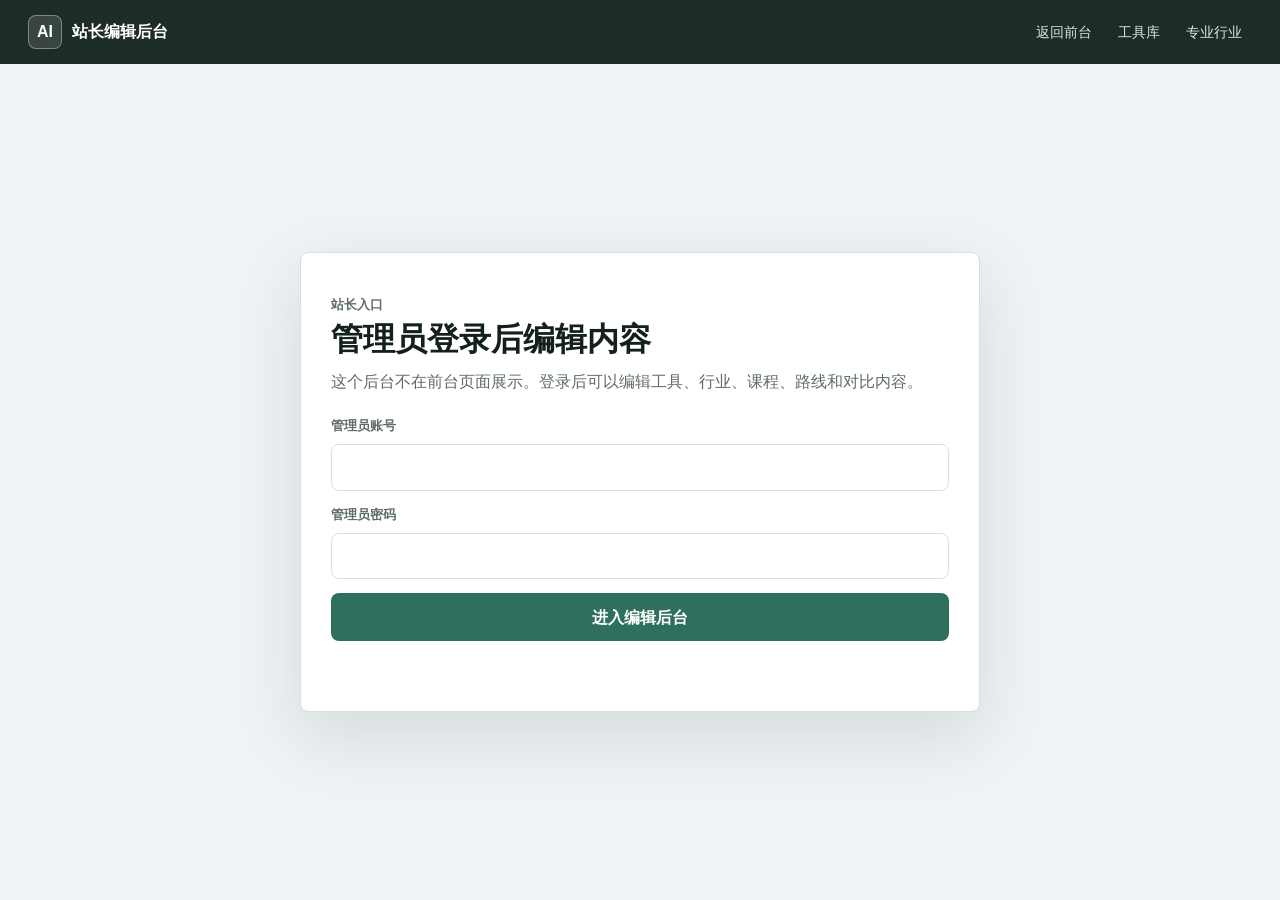
<file: editor.html>
<!doctype html>
<html lang="zh-CN">
  <head>
    <meta charset="utf-8">
    <meta name="viewport" content="width=device-width, initial-scale=1">
    <title>站长编辑后台｜AI教材资源导航</title>
    <link rel="stylesheet" href="styles.css?v=creator-upload-1">
    <link rel="stylesheet" href="editor.css?v=creator-upload-1">
    <script defer src="content-data.js?v=creator-upload-1"></script>
    <script defer src="cloudbase-config.js?v=creator-upload-1"></script>
    <script defer src="creator-platform.js?v=creator-upload-1"></script>
    <script defer src="editor.js?v=creator-upload-1"></script>
  </head>
  <body class="editor-body">
    <header class="editor-header">
      <a class="brand" href="index.html">
        <span class="brand-mark" aria-hidden="true">AI</span>
        <span>站长编辑后台</span>
      </a>
      <nav class="main-nav" aria-label="编辑后台导航">
        <a href="index.html">返回前台</a>
        <a href="index.html#tools">工具库</a>
        <a href="index.html#industries">专业行业</a>
        <button class="admin-logout" type="button" id="admin-logout" hidden>退出登录</button>
      </nav>
    </header>

    <main class="editor-login" id="admin-login-panel">
      <section class="login-card" aria-labelledby="admin-login-title">
        <p class="eyebrow">站长入口</p>
        <h1 id="admin-login-title">管理员登录后编辑内容</h1>
        <p>这个后台不在前台页面展示。登录后可以编辑工具、行业、课程、路线和对比内容。</p>
        <form id="admin-login-form" class="admin-login-form">
          <label>
            <span>管理员账号</span>
            <input name="username" type="text" autocomplete="username" required>
          </label>
          <label>
            <span>管理员密码</span>
            <input name="password" type="password" autocomplete="current-password" required>
          </label>
          <button class="primary-action" type="submit">进入编辑后台</button>
        </form>
        <p class="status-text" id="admin-login-status" aria-live="polite"></p>
      </section>
    </main>

    <main class="editor-app" id="editor-app" hidden>
      <section class="editor-hero">
        <div>
          <p class="eyebrow">内容管理</p>
          <h1>不用改代码，直接编辑网站内容</h1>
          <p>先在这里改内容，点“保存到本机预览”后返回前台查看效果。确认无误后导出新版内容文件。</p>
        </div>
        <div class="editor-actions">
          <button class="primary-action" type="button" id="save-preview">保存到本机预览</button>
          <button class="secondary-action" type="button" id="export-data">导出 content-data.js</button>
          <button class="secondary-action danger-action" type="button" id="clear-preview">清除预览</button>
        </div>
      </section>

      <section class="editor-shell" aria-label="内容编辑区">
        <aside class="editor-sidebar">
          <label class="editor-label" for="collection-select">编辑内容</label>
          <select id="collection-select">
            <option value="tools">AI工具</option>
            <option value="industries">专业行业</option>
            <option value="tutorials">课程教程</option>
            <option value="videoSubmissions">视频审核</option>
            <option value="routes">岗位路线</option>
            <option value="comparisons">工具对比</option>
          </select>

          <div class="editor-list-actions">
            <button class="small-action" type="button" id="add-item">新增</button>
            <button class="small-action" type="button" id="duplicate-item">复制</button>
            <button class="small-action danger-action" type="button" id="delete-item">删除</button>
          </div>

          <input class="editor-search" id="editor-search" type="search" placeholder="搜索当前列表">
          <div class="editor-list" id="editor-list"></div>
        </aside>

        <section class="editor-form-panel">
          <div class="editor-form-heading">
            <div>
              <p class="eyebrow" id="form-eyebrow">AI工具</p>
              <h2 id="form-title">正在载入</h2>
            </div>
            <p id="editor-status" class="status-text" aria-live="polite"></p>
          </div>

          <form id="item-form" class="editor-form"></form>
        </section>
      </section>
    </main>
  </body>
</html>
</file>
<file: styles.css>
:root {
  --ink: #13201b;
  --muted: #5f6d66;
  --paper: #fbfaf6;
  --surface: #ffffff;
  --line: #d9ded8;
  --green: #2f6f5e;
  --green-dark: #18483c;
  --blue: #315c99;
  --coral: #c95632;
  --amber: #b88418;
  --mint: #e8f2ed;
  --sky: #e8eef8;
  --sand: #f6f0df;
  --shadow: 0 18px 50px rgba(30, 45, 39, 0.16);
  --radius: 8px;
  font-family: "Microsoft YaHei", "PingFang SC", "Noto Sans SC", Arial, sans-serif;
}

* {
  box-sizing: border-box;
}

html {
  scroll-behavior: smooth;
}

body {
  margin: 0;
  color: var(--ink);
  background: var(--paper);
  line-height: 1.6;
}

body.modal-open {
  overflow: hidden;
}

a {
  color: inherit;
  text-decoration: none;
}

button,
input {
  font: inherit;
}

button {
  cursor: pointer;
}

.container {
  width: min(1180px, calc(100% - 40px));
  margin: 0 auto;
}

.skip-link {
  position: absolute;
  left: 16px;
  top: 12px;
  z-index: 100;
  transform: translateY(-140%);
  background: var(--ink);
  color: white;
  padding: 8px 12px;
  border-radius: var(--radius);
}

.skip-link:focus {
  transform: translateY(0);
}

.sr-only {
  position: absolute;
  width: 1px;
  height: 1px;
  padding: 0;
  margin: -1px;
  overflow: hidden;
  clip: rect(0, 0, 0, 0);
  white-space: nowrap;
  border: 0;
}

.site-header {
  position: sticky;
  top: 0;
  z-index: 20;
  display: flex;
  align-items: center;
  justify-content: space-between;
  gap: 20px;
  min-height: 64px;
  padding: 0 28px;
  border-bottom: 1px solid rgba(255, 255, 255, 0.22);
  color: white;
  background: rgba(18, 32, 27, 0.88);
  backdrop-filter: blur(14px);
}

.brand {
  display: inline-flex;
  align-items: center;
  gap: 10px;
  font-weight: 800;
  white-space: nowrap;
}

.brand-mark {
  display: inline-grid;
  place-items: center;
  width: 34px;
  height: 34px;
  border: 1px solid rgba(255, 255, 255, 0.35);
  border-radius: var(--radius);
  background: rgba(255, 255, 255, 0.12);
  letter-spacing: 0;
}

.main-nav {
  display: flex;
  align-items: center;
  gap: 6px;
  flex-wrap: wrap;
  justify-content: flex-end;
}

.main-nav a {
  padding: 8px 10px;
  border-radius: 999px;
  color: rgba(255, 255, 255, 0.86);
  font-size: 14px;
}

.main-nav a:hover,
.main-nav a:focus-visible {
  background: rgba(255, 255, 255, 0.14);
  color: white;
}

.hero {
  position: relative;
  min-height: min(720px, calc(100vh - 64px));
  display: grid;
  align-items: center;
  padding: 72px 0 58px;
  color: white;
  background:
    linear-gradient(90deg, rgba(17, 28, 24, 0.92), rgba(17, 28, 24, 0.62), rgba(17, 28, 24, 0.32)),
    url("assets/hero-ai-resource-map.png") center / cover no-repeat;
}

.hero-overlay {
  position: absolute;
  inset: 0;
  background: rgba(0, 0, 0, 0.08);
}

.hero-inner {
  position: relative;
  z-index: 1;
}

.eyebrow {
  margin: 0 0 12px;
  color: var(--coral);
  font-size: 13px;
  font-weight: 800;
  letter-spacing: 0;
}

.hero .eyebrow {
  color: #f7c36d;
}

h1,
h2,
h3,
p {
  overflow-wrap: anywhere;
}

h1 {
  max-width: 820px;
  margin: 0;
  font-size: clamp(36px, 6vw, 72px);
  line-height: 1.04;
  letter-spacing: 0;
}

h2 {
  margin: 0;
  font-size: clamp(26px, 4vw, 42px);
  line-height: 1.16;
  letter-spacing: 0;
}

h3 {
  margin: 0;
  font-size: 19px;
  line-height: 1.35;
  letter-spacing: 0;
}

.hero-copy {
  max-width: 680px;
  margin: 22px 0 28px;
  color: rgba(255, 255, 255, 0.86);
  font-size: 18px;
}

.hero-search {
  display: flex;
  align-items: center;
  gap: 10px;
  width: min(760px, 100%);
}

.hero-search input {
  min-width: 0;
  flex: 1;
  height: 56px;
  padding: 0 18px;
  border: 1px solid rgba(255, 255, 255, 0.34);
  border-radius: var(--radius);
  color: white;
  background: rgba(255, 255, 255, 0.12);
  outline: none;
  box-shadow: 0 16px 34px rgba(0, 0, 0, 0.16);
}

.hero-search input::placeholder {
  color: rgba(255, 255, 255, 0.68);
}

.hero-search input:focus {
  border-color: white;
  background: rgba(255, 255, 255, 0.17);
}

.hero-search button,
.primary-action,
.secondary-action {
  min-height: 48px;
  border-radius: var(--radius);
  border: 1px solid transparent;
  padding: 0 18px;
  font-weight: 800;
}

.hero-search button {
  color: var(--ink);
  background: #f7c36d;
}

.hero-stats {
  display: grid;
  grid-template-columns: repeat(3, minmax(0, 160px));
  gap: 12px;
  margin-top: 28px;
}

.hero-stats div {
  padding: 14px 16px;
  border: 1px solid rgba(255, 255, 255, 0.24);
  border-radius: var(--radius);
  background: rgba(255, 255, 255, 0.1);
}

.hero-stats strong {
  display: block;
  font-size: 28px;
  line-height: 1;
}

.hero-stats span {
  display: block;
  margin-top: 6px;
  color: rgba(255, 255, 255, 0.78);
  font-size: 13px;
}

.section {
  padding: 82px 0;
}

.section-tools,
.section-operate {
  background: var(--paper);
}

.section-courses {
  background: #eef5f1;
}

.section-compare {
  background: #f3efe5;
}

.section-community {
  background: #f7f4ec;
}

.section-industries {
  background: #edf3f6;
}

.section-heading {
  display: flex;
  align-items: flex-end;
  justify-content: space-between;
  gap: 24px;
  margin-bottom: 28px;
}

.section-note {
  max-width: 360px;
  margin: 0;
  color: var(--muted);
}

.filter-panel {
  display: grid;
  gap: 18px;
  padding: 18px;
  margin-bottom: 26px;
  border: 1px solid var(--line);
  border-radius: var(--radius);
  background: var(--surface);
}

.filter-panel.compact {
  grid-template-columns: auto 1fr;
  align-items: center;
}

.filter-label {
  margin: 0 0 8px;
  color: var(--muted);
  font-size: 13px;
  font-weight: 800;
}

.compact .filter-label {
  margin: 0;
}

.chip-row {
  display: flex;
  flex-wrap: wrap;
  gap: 8px;
}

.filter-chip {
  min-height: 36px;
  border: 1px solid var(--line);
  border-radius: 999px;
  padding: 0 13px;
  color: var(--ink);
  background: white;
}

.filter-chip:hover,
.filter-chip:focus-visible {
  border-color: var(--green);
}

.filter-chip.is-active {
  color: white;
  border-color: var(--green);
  background: var(--green);
}

.tool-grid,
.course-grid,
.route-grid,
.industry-grid {
  display: grid;
  gap: 16px;
}

.tool-grid {
  grid-template-columns: repeat(4, minmax(0, 1fr));
}

.course-grid,
.route-grid {
  grid-template-columns: repeat(3, minmax(0, 1fr));
}

.industry-grid {
  grid-template-columns: repeat(2, minmax(0, 1fr));
}

.tool-card,
.course-card,
.route-card,
.industry-card {
  display: flex;
  flex-direction: column;
  min-height: 100%;
  border: 1px solid var(--line);
  border-radius: var(--radius);
  background: var(--surface);
  box-shadow: 0 10px 28px rgba(30, 45, 39, 0.06);
}

.tool-card {
  padding: 18px;
}

.course-card,
.route-card,
.industry-card {
  padding: 20px;
}

.course-card-link {
  cursor: pointer;
  transition: border-color 0.18s ease, box-shadow 0.18s ease, transform 0.18s ease;
}

.course-card-link:hover,
.course-card-link:focus-visible {
  border-color: var(--green);
  box-shadow: 0 16px 34px rgba(30, 45, 39, 0.12);
  transform: translateY(-2px);
  outline: none;
}

.course-enter {
  align-self: flex-start;
  margin-top: auto;
  padding-top: 16px;
  color: var(--green-dark);
  font-weight: 900;
}

.card-topline,
.course-meta {
  display: flex;
  align-items: center;
  justify-content: space-between;
  gap: 10px;
  margin-bottom: 14px;
}

.category-pill,
.type-pill,
.level-pill {
  display: inline-flex;
  align-items: center;
  min-height: 28px;
  padding: 0 9px;
  border-radius: 999px;
  color: var(--green-dark);
  background: var(--mint);
  font-size: 12px;
  font-weight: 800;
}

.type-pill {
  color: #6e4510;
  background: #f8e7bd;
}

.level-pill {
  color: #244977;
  background: var(--sky);
}

.tool-card p,
.course-card p,
.route-card p,
.industry-card p {
  margin: 10px 0 0;
  color: var(--muted);
}

.tool-card ul,
.course-card ul,
.route-card ul,
.industry-card ul {
  padding-left: 20px;
  margin: 14px 0 0;
  color: var(--muted);
}

.tool-card li + li,
.course-card li + li,
.route-card li + li,
.industry-card li + li {
  margin-top: 6px;
}

.industry-card h4 {
  margin: 0;
  font-size: 14px;
}

.industry-columns {
  display: grid;
  grid-template-columns: repeat(2, minmax(0, 1fr));
  gap: 12px;
  margin-top: 18px;
}

.industry-columns div,
.risk-box {
  padding: 14px;
  border: 1px solid var(--line);
  border-radius: var(--radius);
  background: #f9fbfa;
}

.risk-box {
  margin-top: 16px;
  border-color: #e7c7aa;
  background: #fff5eb;
}

.risk-box strong {
  display: block;
  color: #8a3d20;
}

.role-tags {
  display: flex;
  flex-wrap: wrap;
  gap: 6px;
  margin: 14px 0;
}

.role-tags span {
  padding: 4px 8px;
  border-radius: 999px;
  color: var(--muted);
  background: #f1f3ee;
  font-size: 12px;
}

.card-actions {
  display: flex;
  align-items: center;
  gap: 10px;
  margin-top: auto;
  padding-top: 18px;
}

.detail-button,
.source-link {
  display: inline-flex;
  align-items: center;
  justify-content: center;
  min-height: 38px;
  border-radius: var(--radius);
  font-weight: 800;
  font-size: 14px;
}

.detail-button {
  border: 1px solid var(--green);
  padding: 0 12px;
  color: white;
  background: var(--green);
}

.source-link {
  border: 1px solid var(--line);
  padding: 0 10px;
  color: var(--green-dark);
  background: white;
}

.comparison-table-wrap {
  overflow-x: auto;
  border: 1px solid var(--line);
  border-radius: var(--radius);
  background: white;
}

.comparison-table {
  width: 100%;
  min-width: 720px;
  border-collapse: collapse;
}

.comparison-table th,
.comparison-table td {
  padding: 16px;
  border-bottom: 1px solid var(--line);
  text-align: left;
  vertical-align: top;
}

.comparison-table th {
  color: var(--green-dark);
  background: var(--mint);
}

.comparison-table tr:last-child td {
  border-bottom: 0;
}

.operate-layout {
  display: grid;
  grid-template-columns: minmax(0, 1.1fr) minmax(320px, 0.9fr);
  gap: 34px;
  align-items: center;
}

.operate-copy {
  max-width: 700px;
  color: var(--muted);
  font-size: 17px;
}

.action-row {
  display: flex;
  flex-wrap: wrap;
  gap: 10px;
  margin-top: 24px;
}

.primary-action {
  color: white;
  background: var(--green);
}

.secondary-action {
  color: var(--green-dark);
  border-color: var(--line);
  background: white;
}

.status-text {
  min-height: 28px;
  margin: 14px 0 0;
  color: var(--green-dark);
  font-weight: 700;
}

.field-hint {
  margin: 6px 0 0;
  color: var(--muted);
  font-size: 0.9rem;
}

.auth-code-row {
  display: grid;
  grid-template-columns: minmax(0, 1fr) auto;
  gap: 10px;
  align-items: end;
}

.upload-progress {
  border: 1px solid var(--line);
  border-radius: var(--radius);
  padding: 12px;
  background: rgba(255, 255, 255, 0.72);
}

.upload-progress div {
  display: flex;
  justify-content: space-between;
  gap: 12px;
  margin-bottom: 8px;
  color: var(--muted);
  font-size: 0.9rem;
}

.upload-progress progress {
  width: 100%;
  height: 10px;
  accent-color: var(--green);
}

.operate-board {
  display: grid;
  grid-template-columns: repeat(2, minmax(0, 1fr));
  gap: 12px;
}

.operate-board div {
  min-height: 120px;
  padding: 18px;
  border-radius: var(--radius);
  border: 1px solid var(--line);
  background: white;
}

.operate-board span {
  display: block;
  color: var(--muted);
  font-size: 13px;
  font-weight: 800;
}

.operate-board strong {
  display: block;
  margin-top: 18px;
  font-size: 26px;
  line-height: 1.1;
}

.modal {
  position: fixed;
  inset: 0;
  z-index: 60;
}

.modal-backdrop {
  position: absolute;
  inset: 0;
  background: rgba(15, 23, 20, 0.62);
}

.modal-panel {
  position: relative;
  width: min(760px, calc(100% - 28px));
  max-height: calc(100vh - 40px);
  margin: 20px auto;
  overflow: auto;
  border-radius: var(--radius);
  background: white;
  box-shadow: var(--shadow);
}

.modal-close {
  position: sticky;
  top: 12px;
  left: calc(100% - 52px);
  z-index: 2;
  width: 40px;
  height: 40px;
  border: 1px solid var(--line);
  border-radius: 999px;
  color: var(--ink);
  background: white;
  font-size: 24px;
  line-height: 1;
}

.modal-body {
  padding: 4px 28px 30px;
}

.modal-body h2 {
  margin-bottom: 8px;
}

.modal-summary {
  color: var(--muted);
  font-size: 17px;
}

.course-learning-page {
  padding-bottom: 34px;
}

.course-learning-layout {
  display: grid;
  grid-template-columns: minmax(0, 1.45fr) minmax(260px, 0.75fr);
  gap: 16px;
  margin-top: 22px;
}

.course-video-frame,
.course-study-card,
.course-steps-panel {
  border: 1px solid var(--line);
  border-radius: var(--radius);
  background: #fbfcfa;
}

.course-video-frame {
  display: grid;
  place-items: center;
  min-height: 320px;
  padding: 28px;
  color: white;
  background:
    linear-gradient(135deg, rgba(17, 28, 24, 0.94), rgba(46, 100, 83, 0.78)),
    repeating-linear-gradient(45deg, rgba(255, 255, 255, 0.06) 0 1px, transparent 1px 18px);
}

.course-video-frame.has-video {
  background:
    linear-gradient(135deg, rgba(19, 52, 68, 0.94), rgba(36, 73, 119, 0.78)),
    repeating-linear-gradient(45deg, rgba(255, 255, 255, 0.06) 0 1px, transparent 1px 18px);
}

.course-video-frame div {
  max-width: 520px;
  text-align: center;
}

.course-video-frame strong {
  display: block;
  margin-top: 14px;
  font-size: 24px;
}

.course-video-frame p {
  color: rgba(255, 255, 255, 0.78);
}

.course-video-frame a {
  margin-top: 14px;
}

.course-player-wrap {
  width: min(100%, 880px);
  display: grid;
  gap: 12px;
}

.course-video-frame .course-player-wrap {
  max-width: 880px;
}

.course-player {
  width: 100%;
  aspect-ratio: 16 / 9;
  border: 0;
  border-radius: var(--radius-sm);
  background: #101820;
}

.course-player-fallback {
  display: grid;
  gap: 8px;
  justify-items: center;
  color: rgba(255, 255, 255, 0.78);
}

.play-mark {
  display: inline-grid;
  place-items: center;
  width: 58px;
  height: 58px;
  border: 1px solid rgba(255, 255, 255, 0.28);
  border-radius: 50%;
  background: rgba(255, 255, 255, 0.16);
  font-size: 22px;
}

.course-study-card {
  padding: 20px;
}

.course-study-card h3,
.course-steps-panel h3 {
  margin: 0;
}

.course-info-list {
  display: grid;
  gap: 12px;
  margin: 16px 0 0;
}

.course-info-list div {
  padding-bottom: 12px;
  border-bottom: 1px solid var(--line);
}

.course-info-list div:last-child {
  padding-bottom: 0;
  border-bottom: 0;
}

.course-info-list dt {
  color: var(--muted);
  font-size: 12px;
  font-weight: 900;
}

.course-info-list dd {
  margin: 5px 0 0;
  color: var(--ink);
  font-weight: 800;
}

.course-steps-panel {
  margin-top: 16px;
  padding: 20px;
}

.course-step-list {
  display: grid;
  gap: 10px;
  padding: 0;
  margin: 18px 0 0;
  list-style: none;
}

.course-step-list li {
  display: grid;
  grid-template-columns: 48px minmax(0, 1fr);
  gap: 12px;
  align-items: start;
  padding: 12px;
  border: 1px solid var(--line);
  border-radius: var(--radius);
  background: white;
}

.course-step-list span {
  display: grid;
  place-items: center;
  height: 36px;
  border-radius: 50%;
  color: white;
  background: var(--green);
  font-weight: 900;
}

.course-step-list p {
  margin: 6px 0 0;
  color: var(--ink);
  font-weight: 800;
}

.detail-grid {
  display: grid;
  grid-template-columns: repeat(2, minmax(0, 1fr));
  gap: 12px;
  margin: 22px 0;
}

.detail-grid div {
  padding: 14px;
  border: 1px solid var(--line);
  border-radius: var(--radius);
  background: #f8faf7;
}

.detail-grid span {
  display: block;
  color: var(--muted);
  font-size: 12px;
  font-weight: 800;
}

.detail-grid strong {
  display: block;
  margin-top: 6px;
}

.detail-section {
  margin-top: 22px;
}

.detail-section h3 {
  font-size: 16px;
}

.detail-section ul {
  padding-left: 20px;
  margin: 10px 0 0;
  color: var(--muted);
}

.install-guide-section {
  margin-top: 24px;
}

.compact-heading {
  align-items: flex-start;
  margin-bottom: 16px;
}

.modal-guide-grid {
  display: grid;
  grid-template-columns: repeat(2, minmax(0, 1fr));
  gap: 12px;
}

.modal-guide-card {
  display: grid;
  grid-template-columns: 108px minmax(0, 1fr);
  gap: 12px;
  padding: 12px;
  border: 1px solid var(--line);
  border-radius: var(--radius);
  background: #fbfcfa;
}

.modal-guide-card img {
  width: 108px;
  height: 92px;
  border-radius: var(--radius);
  object-fit: cover;
}

.modal-guide-card h4 {
  margin: 8px 0 0;
  font-size: 15px;
}

.modal-guide-card p {
  margin: 6px 0 0;
  color: var(--muted);
  font-size: 13px;
}

.site-footer {
  padding: 28px 0;
  color: rgba(255, 255, 255, 0.76);
  background: #13201b;
}

.footer-inner {
  display: flex;
  align-items: center;
  justify-content: space-between;
  gap: 18px;
  flex-wrap: wrap;
}

.footer-inner p {
  margin: 0;
}

.empty-state {
  grid-column: 1 / -1;
  padding: 36px;
  border: 1px dashed var(--line);
  border-radius: var(--radius);
  color: var(--muted);
  background: white;
}

.community-shell {
  display: grid;
  grid-template-columns: 290px minmax(0, 1fr);
  gap: 18px;
  align-items: start;
}

.community-panel,
.community-main {
  border: 1px solid var(--line);
  border-radius: var(--radius);
  background: white;
}

.community-panel {
  position: sticky;
  top: 84px;
  padding: 18px;
}

.member-card h3,
.member-card p {
  margin: 0;
}

.member-card p {
  color: var(--muted);
}

.member-actions {
  display: flex;
  gap: 8px;
  flex-wrap: wrap;
  margin-top: 16px;
}

.community-stats {
  display: grid;
  gap: 10px;
  margin-top: 20px;
}

.community-stats div {
  padding: 12px;
  border-radius: var(--radius);
  background: #f6f8f5;
}

.community-stats span {
  display: block;
  color: var(--muted);
  font-size: 12px;
  font-weight: 800;
}

.community-stats strong {
  display: block;
  margin-top: 4px;
  font-size: 22px;
}

.community-warning {
  margin: 18px 0 0;
  padding: 12px;
  border-radius: var(--radius);
  color: #6e4510;
  background: #fbedd1;
  font-size: 13px;
  font-weight: 700;
}

.community-main {
  padding: 18px;
}

.community-tabs {
  display: flex;
  gap: 8px;
  flex-wrap: wrap;
  margin-bottom: 18px;
}

.community-tab {
  min-height: 40px;
  padding: 0 14px;
  border: 1px solid var(--line);
  border-radius: 999px;
  color: var(--ink);
  background: white;
  font-weight: 800;
}

.community-tab.is-active {
  color: white;
  border-color: var(--green);
  background: var(--green);
}

.community-view {
  display: none;
}

.community-view.is-active {
  display: block;
}

.section-anchor {
  display: block;
  height: 1px;
  scroll-margin-top: 96px;
}

.creator-dashboard,
.creator-submissions {
  margin-bottom: 18px;
}

.creator-empty,
.creator-hero,
.creator-next,
.creator-list,
.creator-submission-card {
  border: 1px solid var(--line);
  border-radius: var(--radius);
  background: #fbfcfa;
}

.creator-empty,
.creator-hero {
  display: flex;
  align-items: center;
  justify-content: space-between;
  gap: 16px;
  padding: 18px;
}

.creator-empty h3,
.creator-hero h3,
.creator-list h3,
.creator-submission-card h3,
.creator-form-heading h3 {
  margin: 0;
}

.creator-empty p,
.creator-hero p,
.creator-next p,
.creator-submission-card p,
.creator-form-heading p {
  margin: 8px 0 0;
  color: var(--muted);
}

.creator-metrics {
  display: grid;
  grid-template-columns: repeat(4, minmax(0, 1fr));
  gap: 10px;
  margin-top: 12px;
}

.creator-metrics div {
  padding: 14px;
  border: 1px solid var(--line);
  border-radius: var(--radius);
  background: white;
}

.creator-metrics span,
.creator-submission-side span,
.creator-list-heading span {
  display: block;
  color: var(--muted);
  font-size: 12px;
  font-weight: 800;
}

.creator-metrics strong {
  display: block;
  margin-top: 6px;
  font-size: 24px;
}

.creator-next {
  margin-top: 12px;
  padding: 14px;
  background: #fff8e8;
}

.creator-list {
  padding: 18px;
}

.creator-list-heading {
  display: flex;
  align-items: center;
  justify-content: space-between;
  gap: 12px;
  margin-bottom: 12px;
}

.creator-submission-card {
  display: grid;
  grid-template-columns: minmax(0, 1fr) 150px;
  gap: 12px;
  padding: 14px;
  background: white;
}

.creator-submission-card + .creator-submission-card {
  margin-top: 10px;
}

.creator-submission-side {
  display: grid;
  gap: 8px;
  align-content: start;
  padding: 10px;
  border-radius: var(--radius);
  background: #f4f7f5;
}

.creator-form-heading {
  display: flex;
  align-items: flex-start;
  justify-content: space-between;
  gap: 16px;
}

.creator-form-heading p {
  max-width: 360px;
  font-size: 13px;
}

.community-compose {
  display: grid;
  gap: 14px;
  padding: 18px;
  margin-bottom: 18px;
  border: 1px solid var(--line);
  border-radius: var(--radius);
  background: #fbfcfa;
}

.field-row {
  display: grid;
  grid-template-columns: minmax(0, 1.35fr) minmax(180px, 0.65fr);
  gap: 12px;
}

.community-compose label,
.auth-form label,
.comment-form label {
  display: grid;
  gap: 7px;
  color: var(--muted);
  font-size: 13px;
  font-weight: 800;
}

.community-compose input,
.community-compose select,
.community-compose textarea,
.auth-form input,
.auth-form select,
.comment-form input {
  width: 100%;
  min-width: 0;
  border: 1px solid var(--line);
  border-radius: var(--radius);
  padding: 11px 12px;
  color: var(--ink);
  background: white;
  outline: none;
}

.community-compose textarea {
  resize: vertical;
}

.community-compose input:focus,
.community-compose select:focus,
.community-compose textarea:focus,
.auth-form input:focus,
.auth-form select:focus,
.comment-form input:focus {
  border-color: var(--green);
}

.community-feed,
.video-grid {
  display: grid;
  gap: 14px;
}

.question-card,
.video-card {
  border: 1px solid var(--line);
  border-radius: var(--radius);
  background: white;
  box-shadow: 0 10px 28px rgba(30, 45, 39, 0.05);
}

.question-card {
  padding: 18px;
}

.post-meta,
.video-meta,
.comment-meta {
  display: flex;
  align-items: center;
  gap: 8px;
  flex-wrap: wrap;
  color: var(--muted);
  font-size: 13px;
}

.post-meta span,
.video-meta span,
.comment-meta span {
  display: inline-flex;
  align-items: center;
}

.question-card h3,
.video-card h3 {
  margin-top: 10px;
}

.question-card p,
.video-card p {
  color: var(--muted);
}

.post-actions,
.tip-row {
  display: flex;
  gap: 8px;
  flex-wrap: wrap;
  margin-top: 14px;
}

.tip-button,
.small-action {
  min-height: 36px;
  border: 1px solid var(--line);
  border-radius: var(--radius);
  padding: 0 12px;
  color: var(--green-dark);
  background: white;
  font-weight: 800;
}

.tip-button:hover,
.small-action:hover {
  border-color: var(--green);
}

.comment-list {
  display: grid;
  gap: 10px;
  margin-top: 16px;
}

.comment-item {
  padding: 12px;
  border-radius: var(--radius);
  background: #f6f8f5;
}

.comment-item p {
  margin: 8px 0 0;
}

.comment-form {
  display: flex;
  gap: 8px;
  margin-top: 12px;
}

.comment-form label {
  flex: 1;
}

.video-card {
  display: grid;
  grid-template-columns: 220px minmax(0, 1fr);
  overflow: hidden;
}

.video-thumb {
  display: grid;
  place-items: center;
  min-height: 180px;
  color: white;
  background:
    linear-gradient(135deg, rgba(47, 111, 94, 0.96), rgba(49, 92, 153, 0.86)),
    var(--green);
}

.video-thumb span {
  display: grid;
  place-items: center;
  width: 58px;
  height: 58px;
  border: 2px solid rgba(255, 255, 255, 0.72);
  border-radius: 999px;
  font-size: 24px;
  font-weight: 800;
}

.video-thumb img {
  width: 100%;
  height: 100%;
  object-fit: cover;
  display: block;
}

.review-note {
  margin-top: 10px;
  color: var(--muted);
  font-size: 0.92rem;
}

.video-body {
  padding: 18px;
}

.auth-form {
  display: grid;
  gap: 14px;
  margin-top: 20px;
}

@media (max-width: 980px) {
  .site-header {
    align-items: flex-start;
    flex-direction: column;
    padding: 14px 20px;
  }

  .main-nav {
    justify-content: flex-start;
  }

  .hero {
    min-height: auto;
    padding-top: 64px;
  }

  .tool-grid,
  .course-grid,
  .route-grid,
  .industry-grid,
  .operate-layout,
  .community-shell {
    grid-template-columns: repeat(2, minmax(0, 1fr));
  }

  .community-panel {
    position: static;
  }

  .section-heading {
    align-items: flex-start;
    flex-direction: column;
  }
}

@media (max-width: 680px) {
  .container {
    width: min(100% - 28px, 1180px);
  }

  .site-header {
    position: static;
  }

  .brand {
    white-space: normal;
  }

  .hero {
    padding: 52px 0 42px;
  }

  h1 {
    font-size: 38px;
  }

  h2 {
    font-size: 28px;
  }

  .hero-search {
    align-items: stretch;
    flex-direction: column;
  }

  .hero-search input,
  .hero-search button {
    width: 100%;
  }

  .hero-stats,
  .tool-grid,
  .course-grid,
  .route-grid,
  .industry-grid,
  .operate-layout,
  .operate-board,
  .detail-grid,
  .filter-panel.compact,
  .community-shell,
  .field-row,
  .video-card,
  .course-learning-layout,
  .industry-columns,
  .creator-metrics,
  .creator-submission-card {
    grid-template-columns: 1fr;
  }

  .comment-form {
    flex-direction: column;
  }

  .auth-code-row {
    grid-template-columns: 1fr;
  }

  .creator-empty,
  .creator-hero,
  .creator-form-heading,
  .creator-list-heading {
    align-items: flex-start;
    flex-direction: column;
  }

  .section {
    padding: 58px 0;
  }

  .modal-panel {
    width: calc(100% - 18px);
    max-height: calc(100vh - 18px);
    margin: 9px auto;
  }

  .modal-body {
    padding: 0 18px 24px;
  }

  .modal-guide-grid,
  .modal-guide-card {
    grid-template-columns: 1fr;
  }

  .modal-guide-card img {
    width: 100%;
    height: auto;
    aspect-ratio: 4 / 3;
  }
}
</file>
<file: editor.css>
.editor-body {
  min-height: 100vh;
  background: #eef3f6;
}

.editor-header {
  position: sticky;
  top: 0;
  z-index: 20;
  display: flex;
  align-items: center;
  justify-content: space-between;
  gap: 18px;
  min-height: 64px;
  padding: 0 28px;
  color: white;
  background: rgba(18, 32, 27, 0.94);
}

.editor-app {
  width: min(1380px, calc(100% - 36px));
  margin: 0 auto;
  padding: 28px 0 48px;
}

.editor-login {
  min-height: calc(100vh - 64px);
  display: grid;
  place-items: center;
  width: min(680px, calc(100% - 36px));
  margin: 0 auto;
  padding: 44px 0;
}

.login-card {
  width: 100%;
  padding: 30px;
  border: 1px solid var(--line);
  border-radius: var(--radius);
  background: white;
  box-shadow: 0 24px 70px rgba(24, 44, 37, 0.12);
}

.login-card h1 {
  margin-top: 8px;
  font-size: 32px;
}

.login-card p {
  margin: 12px 0 0;
  color: var(--muted);
}

.admin-login-form {
  display: grid;
  gap: 14px;
  margin-top: 22px;
}

.admin-login-form label {
  display: grid;
  gap: 7px;
  color: var(--muted);
  font-size: 13px;
  font-weight: 800;
}

.admin-login-form input {
  width: 100%;
  border: 1px solid var(--line);
  border-radius: var(--radius);
  padding: 12px 13px;
  color: var(--ink);
  background: white;
  outline: none;
}

.admin-login-form input:focus {
  border-color: var(--green);
}

.admin-logout {
  border: 0;
  border-radius: 999px;
  padding: 8px 10px;
  color: rgba(255, 255, 255, 0.86);
  background: transparent;
  font-weight: 800;
  cursor: pointer;
}

.admin-logout:hover,
.admin-logout:focus-visible {
  background: rgba(255, 255, 255, 0.14);
  color: white;
}

.editor-hero {
  display: flex;
  align-items: flex-end;
  justify-content: space-between;
  gap: 18px;
  padding: 24px;
  border: 1px solid var(--line);
  border-radius: var(--radius);
  background: white;
}

.editor-hero h1 {
  max-width: 760px;
  font-size: 34px;
}

.editor-hero p {
  max-width: 680px;
  margin: 12px 0 0;
  color: var(--muted);
}

.editor-actions,
.editor-list-actions {
  display: flex;
  gap: 8px;
  flex-wrap: wrap;
}

.danger-action {
  color: #8a3d20;
  border-color: #e7c7aa;
  background: #fff5eb;
}

.editor-shell {
  display: grid;
  grid-template-columns: 330px minmax(0, 1fr);
  gap: 18px;
  margin-top: 18px;
}

.editor-sidebar,
.editor-form-panel {
  border: 1px solid var(--line);
  border-radius: var(--radius);
  background: white;
}

.editor-sidebar {
  position: sticky;
  top: 82px;
  align-self: start;
  max-height: calc(100vh - 104px);
  padding: 16px;
  overflow: auto;
}

.editor-form-panel {
  padding: 20px;
}

.editor-label {
  display: block;
  margin-bottom: 8px;
  color: var(--muted);
  font-size: 13px;
  font-weight: 800;
}

.editor-sidebar select,
.editor-search,
.editor-form input,
.editor-form select,
.editor-form textarea {
  width: 100%;
  border: 1px solid var(--line);
  border-radius: var(--radius);
  padding: 11px 12px;
  color: var(--ink);
  background: white;
  outline: none;
}

.editor-sidebar select:focus,
.editor-search:focus,
.editor-form input:focus,
.editor-form select:focus,
.editor-form textarea:focus {
  border-color: var(--green);
}

.editor-list-actions {
  margin: 12px 0;
}

.editor-search {
  margin-bottom: 12px;
}

.editor-list {
  display: grid;
  gap: 8px;
}

.editor-list button {
  display: block;
  width: 100%;
  min-height: 48px;
  padding: 10px 12px;
  border: 1px solid var(--line);
  border-radius: var(--radius);
  color: var(--ink);
  background: #fbfcfa;
  text-align: left;
  font-weight: 800;
}

.editor-list button span {
  display: block;
  margin-top: 3px;
  color: var(--muted);
  font-size: 12px;
  font-weight: 700;
}

.editor-list button.is-active {
  border-color: var(--green);
  background: var(--mint);
}

.editor-form-heading {
  display: flex;
  align-items: flex-end;
  justify-content: space-between;
  gap: 16px;
  margin-bottom: 18px;
}

.editor-form-heading h2 {
  font-size: 28px;
}

.editor-form {
  display: grid;
  grid-template-columns: repeat(2, minmax(0, 1fr));
  gap: 14px;
}

.editor-field {
  display: grid;
  gap: 7px;
}

.editor-field.is-wide {
  grid-column: 1 / -1;
}

.video-review-panel {
  grid-column: 1 / -1;
  display: grid;
  gap: 14px;
  border: 1px solid var(--line);
  border-radius: var(--radius);
  padding: 16px;
  background: #f8faf7;
}

.video-review-panel h3 {
  margin: 4px 0 6px;
  font-size: 22px;
}

.review-video {
  width: 100%;
  max-height: 430px;
  border-radius: var(--radius-sm);
  background: #101820;
}

.editor-review-actions {
  display: flex;
  flex-wrap: wrap;
  gap: 10px;
}

.editor-field label {
  color: var(--muted);
  font-size: 13px;
  font-weight: 800;
}

.editor-field small {
  color: var(--muted);
}

.editor-form textarea {
  min-height: 94px;
  resize: vertical;
}

.editor-form .tall-textarea {
  min-height: 150px;
}

@media (max-width: 980px) {
  .editor-header,
  .editor-hero {
    align-items: flex-start;
    flex-direction: column;
  }

  .editor-shell,
  .editor-form {
    grid-template-columns: 1fr;
  }

  .editor-sidebar {
    position: static;
    max-height: none;
  }
}
</file>
